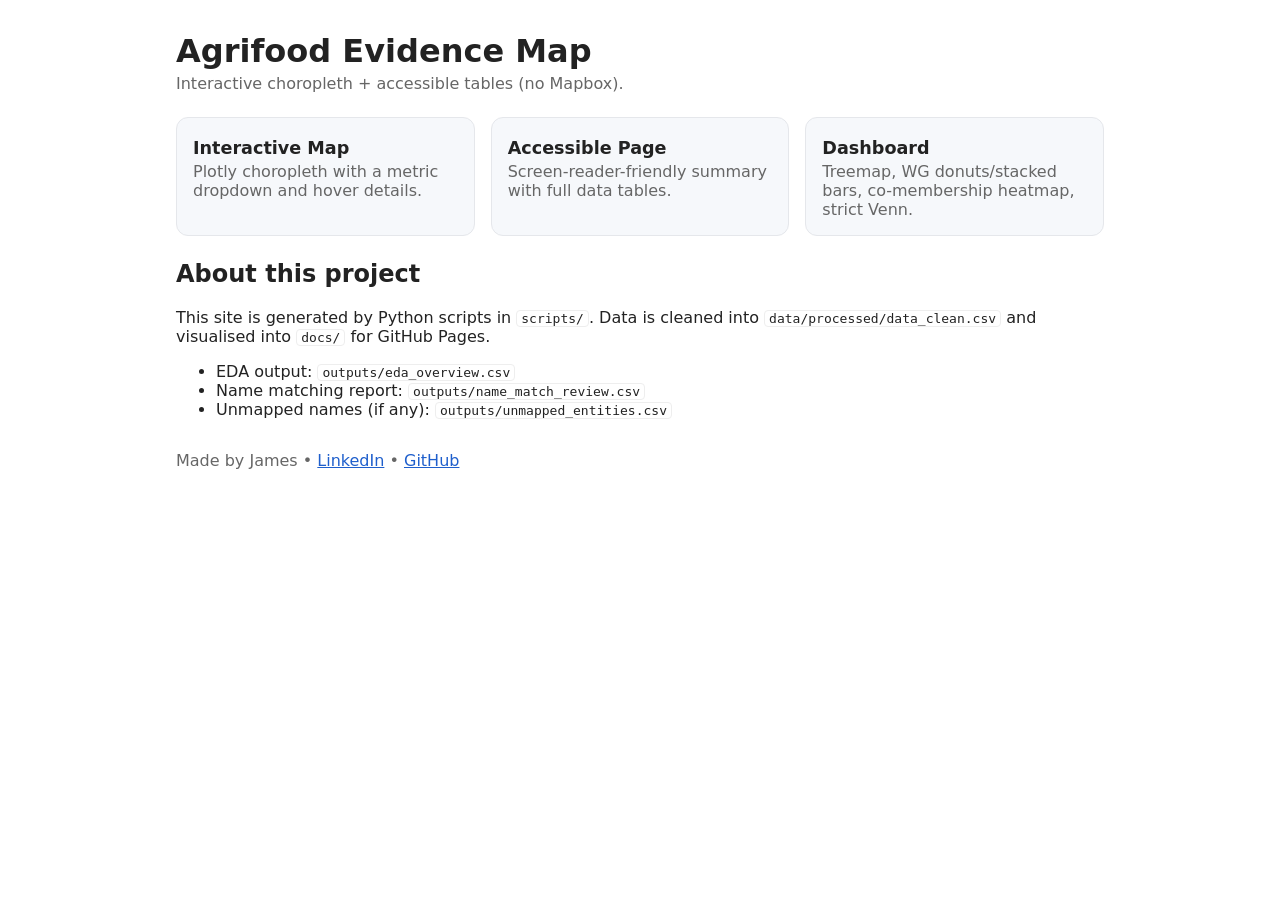
<file: docs/index.html>
<!doctype html>
<html lang="en">
<head>
  <meta charset="utf-8" />
  <title>Agrifood Evidence Map — by James</title>
  <meta name="viewport" content="width=device-width, initial-scale=1" />
  <meta name="description" content="Interactive and accessible country-level map for the EU Network for Evidence-Synthesis in the Agrifood Sector." />
  <meta property="og:title" content="Agrifood Evidence Map — by James" />
  <meta property="og:description" content="Interactive choropleth + accessible table views." />
  <meta property="og:type" content="website" />
  <meta property="og:image" content="assets/social-preview.png" />
  <link rel="stylesheet" href="style.css" />
</head>
<body>
  <main class="container">
    <header>
      <h1>Agrifood Evidence Map</h1>
      <p class="tagline">Interactive choropleth + accessible tables (no Mapbox).</p>
    </header>

    <nav class="cards">
      <a class="card" href="interactive_country_map.html">
        <h2>Interactive Map</h2>
        <p>Plotly choropleth with a metric dropdown and hover details.</p>
      </a>

      <a class="card" href="map_accessible.html">
        <h2>Accessible Page</h2>
        <p>Screen-reader-friendly summary with full data tables.</p>
      </a>

      <a class="card" href="dashboard.html">
        <h2>Dashboard</h2>
        <p>Treemap, WG donuts/stacked bars, co-membership heatmap, strict Venn.</p>
      </a>
    </nav>

    <section class="about">
      <h2>About this project</h2>
      <p>This site is generated by Python scripts in <code>scripts/</code>. Data is cleaned into
         <code>data/processed/data_clean.csv</code> and visualised into <code>docs/</code> for GitHub Pages.</p>
      <ul>
        <li>EDA output: <code>outputs/eda_overview.csv</code></li>
        <li>Name matching report: <code>outputs/name_match_review.csv</code></li>
        <li>Unmapped names (if any): <code>outputs/unmapped_entities.csv</code></li>
      </ul>
    </section>

    <footer>
      <p>Made by James •
        <a href="https://www.linkedin.com/" target="_blank" rel="noopener">LinkedIn</a> •
        <a href="https://github.com/" target="_blank" rel="noopener">GitHub</a>
      </p>
    </footer>
  </main>
</body>
</html>
</file>
<file: docs/style.css>
:root { --accent:#1F5FCC; --text:#222; --muted:#666; --bg:#fff; --card:#f6f8fb; }
* { box-sizing:border-box; }
body { margin:0; font-family: system-ui,-apple-system,Segoe UI,Roboto,Arial,sans-serif; color:var(--text); background:var(--bg);}
.container { max-width: 960px; margin: 2rem auto; padding: 0 1rem; }
header h1 { margin:0 0 .25rem 0; }
.tagline { color:var(--muted); margin:.25rem 0 1rem; }
.cards { display:grid; gap:1rem; grid-template-columns: repeat(auto-fit, minmax(240px, 1fr)); margin: 1.5rem 0; }
.card { display:block; padding:1rem; background:var(--card); border-radius:12px; text-decoration:none; color:inherit; border:1px solid #e5e7eb; }
.card:hover { border-color:var(--accent); box-shadow:0 2px 12px rgba(0,0,0,.06); }
.card h2 { margin:.25rem 0 .25rem; font-size:1.1rem; }
.card p { margin:0; color:var(--muted); }
.about code { background:#fff1; padding:0 .25rem; border:1px solid #eee; border-radius:4px; }
footer { margin:2rem 0 0; color:var(--muted); }
footer a { color:var(--accent); }
</file>
